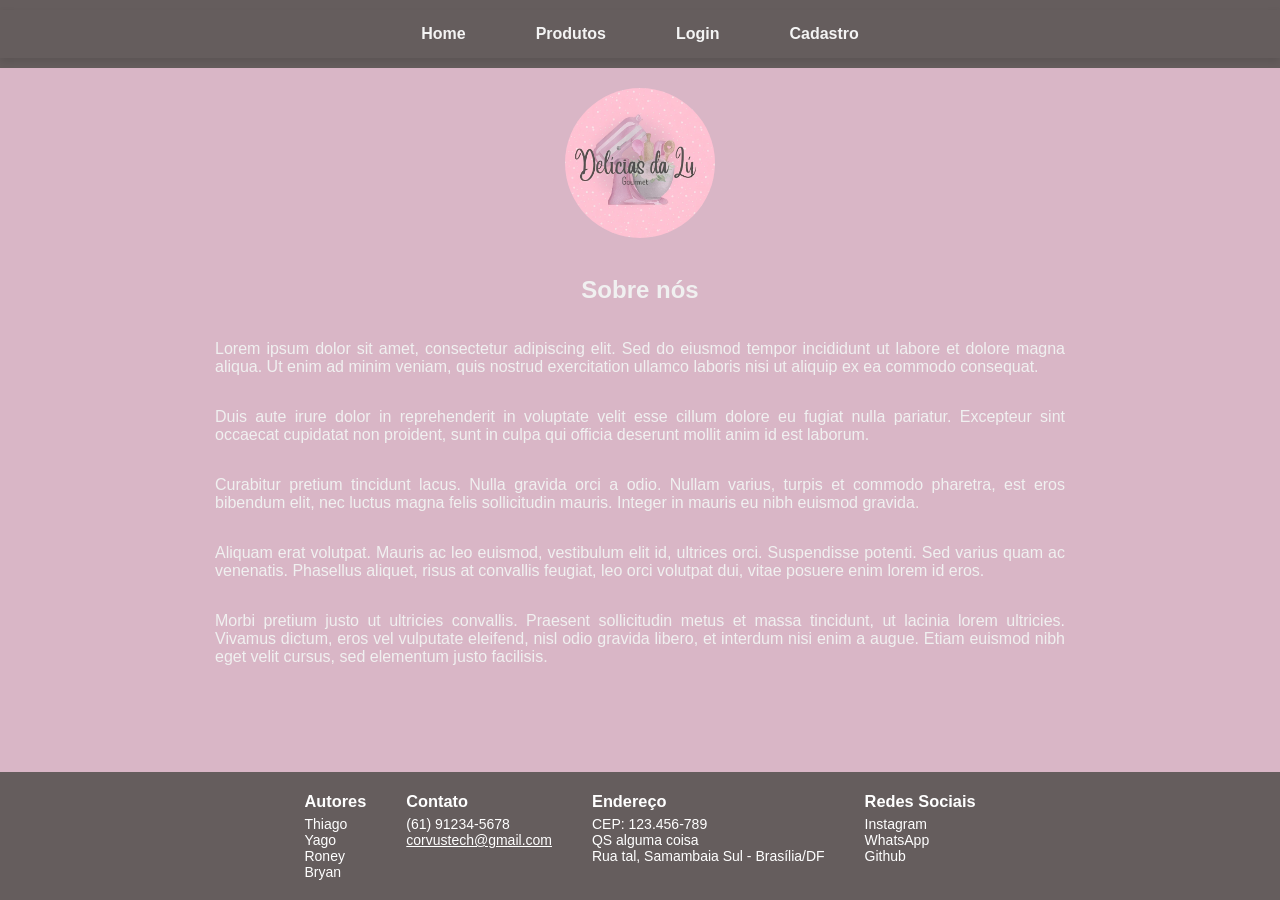
<file: Projeto-Delidalu/delidalu_php/Prototipo_index/index.html>
<?php
session_start();
?>

<!DOCTYPE html>
<html lang="pt-BR">

<head>
    <meta charset="UTF-8">
    <meta name="viewport" content="width=device-width, initial-scale=1.0">
    <title>Delidalu</title>
    <link rel="stylesheet" href="view/css/index.css">
    <link rel="icon" type="image/x-icon" href="design">
</head>

<body>
    <header>
        <nav>
            <ul>
                <li><a href="index.php">Home</a></li>
                <li><a href="controler/produtos.php">Produtos</a></li>
                <li><a href="model/login.php">Login</a></li>
                <li><a href="model/cadastro.php">Cadastro</a></li>
            </ul>
        </nav>
    </header>

    <main>

        <section class="aboutus">
            <br>
            <img style="width: 150px; border-radius: 250px;" src="view/design_&_layout/logotipo/delilogo.jpg"
                alt="Logo Corvus.tech">
            <br>
            <h1>Sobre nós</h1>
            <p>
                Lorem ipsum dolor sit amet, consectetur adipiscing elit. Sed do eiusmod tempor incididunt ut labore et
                dolore magna aliqua. Ut enim ad minim veniam, quis nostrud exercitation ullamco laboris nisi ut aliquip
                ex ea commodo consequat.
            </p>
            <p>
                Duis aute irure dolor in reprehenderit in voluptate velit esse cillum dolore eu fugiat nulla pariatur.
                Excepteur sint occaecat cupidatat non proident, sunt in culpa qui officia deserunt mollit anim id est
                laborum.
            </p>
            <p>
                Curabitur pretium tincidunt lacus. Nulla gravida orci a odio. Nullam varius, turpis et commodo pharetra,
                est eros bibendum elit, nec luctus magna felis sollicitudin mauris. Integer in mauris eu nibh euismod
                gravida.
            </p>
            <p>
                Aliquam erat volutpat. Mauris ac leo euismod, vestibulum elit id, ultrices orci. Suspendisse potenti.
                Sed varius quam ac venenatis. Phasellus aliquet, risus at convallis feugiat, leo orci volutpat dui,
                vitae posuere enim lorem id eros.
            </p>
            <p>
                Morbi pretium justo ut ultricies convallis. Praesent sollicitudin metus et massa tincidunt, ut lacinia
                lorem ultricies. Vivamus dictum, eros vel vulputate eleifend, nisl odio gravida libero, et interdum nisi
                enim a augue. Etiam euismod nibh eget velit cursus, sed elementum justo facilisis.
            </p>
        </section>
    </main>

    <footer>
        <div class="footer-content">
            <ul>
                <h3>Autores</h3>
                <li>Thiago</li>
                <li>Yago</li>
                <li>Roney</li>
                <li>Bryan</li>
            </ul>
            <ul>
                <h3>Contato</h3>
                <li>(61) 91234-5678</li>
                <li><a style="color: white;" href="mailto:#">corvustech@gmail.com</a></li>
            </ul>
            <ul>
                <h3>Endereço</h3>
                <li>CEP: 123.456-789</li>
                <li>QS alguma coisa</li>
                <li>Rua tal, Samambaia Sul - Brasília/DF</li>
            </ul>
            <ul>
                <h3>Redes Sociais</h3>
                <li>Instagram</li>
                <li>WhatsApp</li>
                <li>Github</li>
            </ul>
        </div>
    </footer>

</body>

</html>
</file>
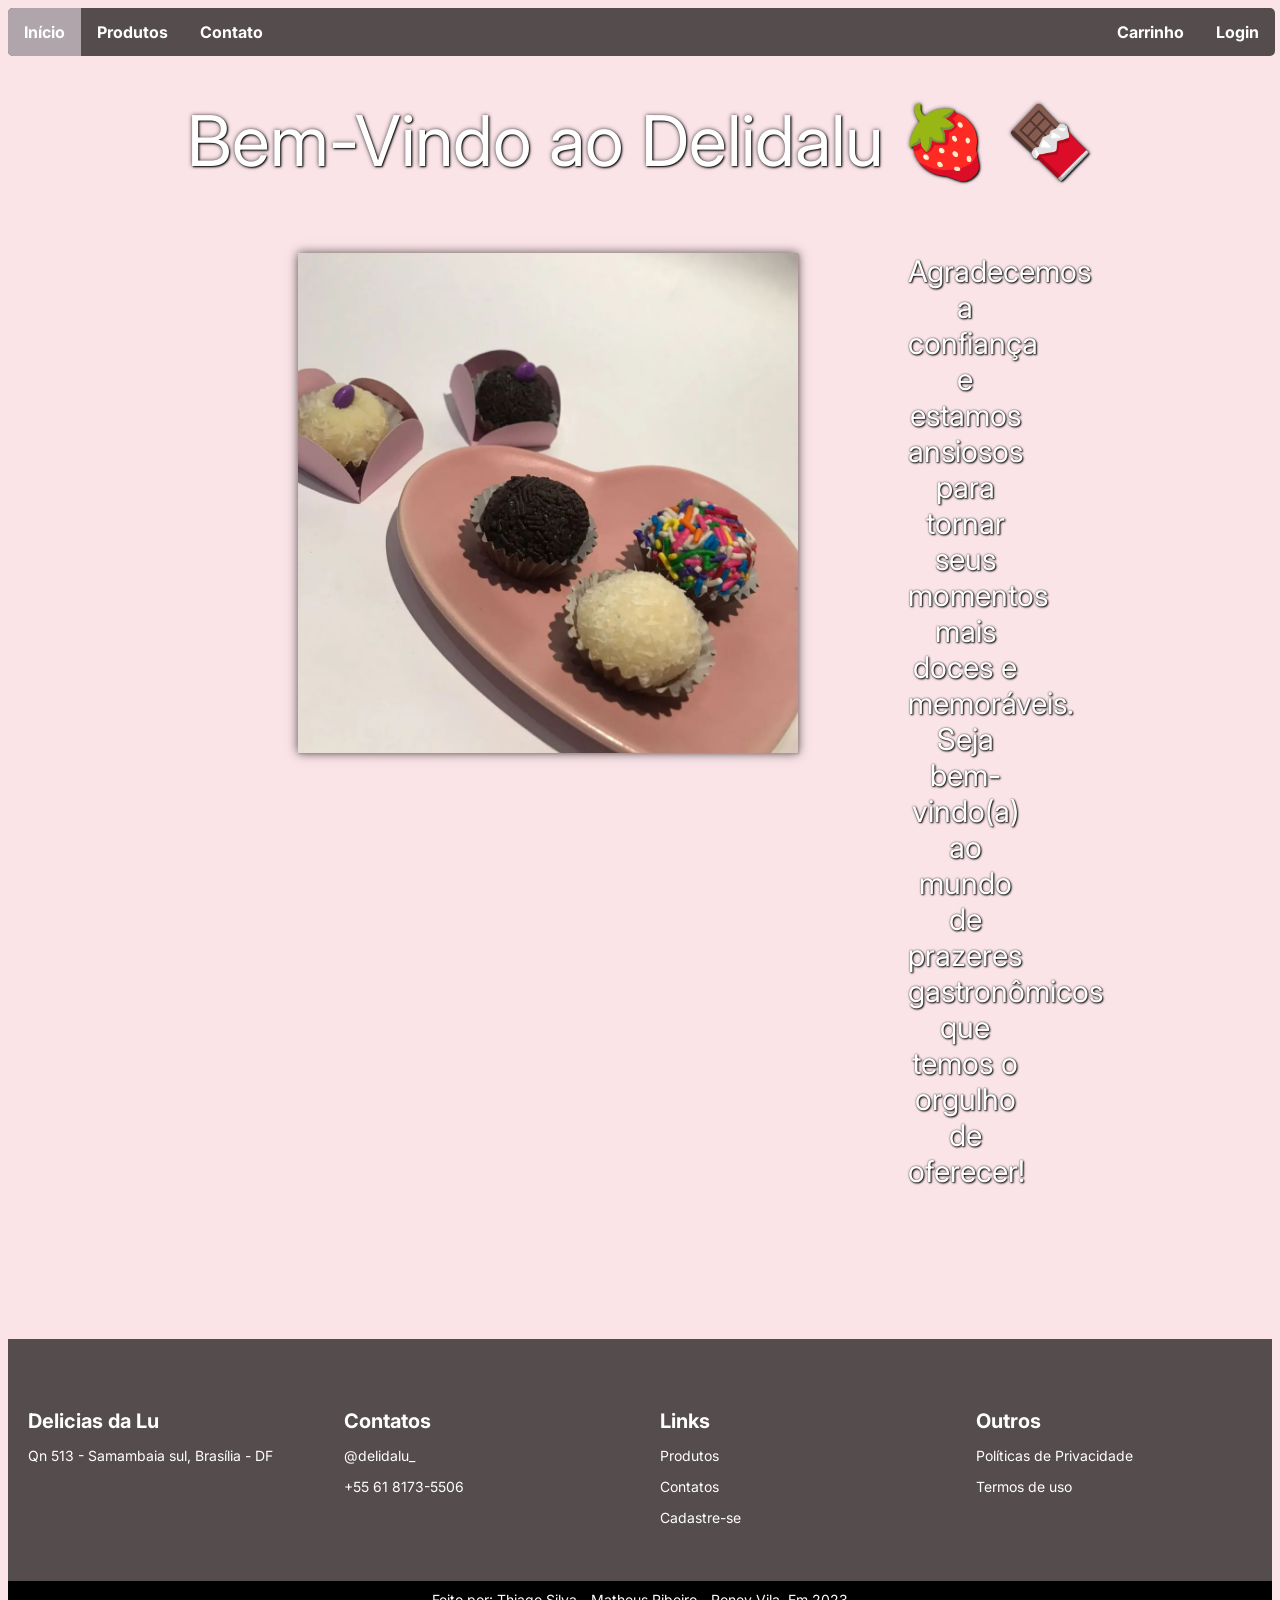
<file: Projeto-Delidalu/versoes/delidalu_web_design/index.html>
<!DOCTYPE html>
<html lang="pt-br">
	<head>
		<meta charset="UTF-8">
		<meta http-equiv="X-UA-Compatible" content="IE=edge">
		<meta name="viewport" content="width=device-width, initial-scale=1.0">
		<title> Delícias da Lu </title>
		<link rel="stylesheet" href="style.css">
		<script src="script.js" defer> </script>
		<link rel="icon" href="delidalucon.png" type="image/png">
 	</head>
	
	<body>
		<div>
			<ul>
				<li> <a class="active" href="index.html"> Início </a> </li> 
				<li class="dropdown"> 
					<a href="produtos.html" class="dropbtn"> Produtos </a>
					<div class="dropdown-products">
						<a href="produtos/brigadeiro.html"> Brigadeiro </a>
						<a href="produtos/beijinho.html"> Beijinho </a>
						<a href="produtos/casadinho.html"> Casadinho </a>
						<a href="produtos/ninho.html"> Ninho </a>
					</div>
				</li> 
				<li> <a href="contato.html"> Contato </a> </li>
				<li style="float:right"> <a target="_blank" href="login.html"> Login </a> </li>
				<li  style="float:right"> <a href="produtos/carrinho.html">Carrinho </a> </li>
			</ul>
		</div>
		<br>
		<div class="p">
			<p> Bem-Vindo ao Delidalu &#127827; &#127851;</p> <!-- colocar outra frase-->
		</div>
		
		<div class="carrossel" style="float: left">
			<div class="container" id="img">
				<img src="brigadeiros1.jpg" alt="" style="height: 500px; width: 500px;">
				<img src="brigadeiros2.jpg" alt="" style="height: 500px; width: 500px;">
				<img src="brigadeiros3.jpg" alt="" style="height: 500px; width: 500px;">
			</div>

		</div>
		<div class="container2">	
			<p> Agradecemos a confiança e estamos ansiosos para tornar seus momentos mais doces e memoráveis. <br>
				 Seja bem-vindo(a) ao mundo de prazeres gastronômicos que temos o orgulho de oferecer!</p>
		</div>
		
		
		<div class="zapinsta">
			<a href="https://api.whatsapp.com/message/Z36Q67PLHGPOB1?autoload=1&app_absent=0" target="_blank">
				<img src="whatsapp.png" alt="" style="height: 50px; width: 50px;">
			</a>
			<a href="https://www.instagram.com/delidalu_/" target="_blank">
				<img src="instagram.png" alt="" style="height: 50px; width: 50px;">
			</a>
		</div>
		<br>
		<br>
		<br>

		<!--rodapé-->

		<footer class="rodape" id="contato">
			<div class="rodape-div">
		
				<div class="rodape-div-1">
					<div class="rodape-div-1-coluna">
						<!-- elemento -->
						<span><b>Delicias da Lu</b></span>
						<p>Qn 513 - Samambaia sul, Brasília - DF</p>
					</div>
				</div>
		
				<div class="rodape-div-2">
					<div class="rodape-div-2-coluna">
						<!-- elemento -->
						<span><b>Contatos</b></span>
						<p><a href="https://www.instagram.com/delidalu_/?igshid=MzRlODBiNWFlZA%3D%3D">@delidalu_</a></p>
						<p><a href="https://api.whatsapp.com/message/Z36Q67PLHGPOB1?autoload=1&app_absent=0">+55 61 8173-5506</a></p>
					</div>
				</div>
		
				<div class="rodape-div-3">
					<div class="rodape-div-3-coluna">
						<!-- elemento -->
						<span><b>Links</b></span>
						<p><a href="produtos.html">Produtos</a></p>
						<p><a href="contato.html">Contatos</a></p>
						<p><a href="login.html">Cadastre-se</a></p>
					</div>
				</div>
		
				<div class="rodape-div-4">
					<div class="rodape-div-4-coluna">
						<!-- elemento -->
						<span><b>Outros</b></span>
						<p>Políticas de Privacidade</p>
						<p>Termos de uso</p>
					</div>
				</div>
			</div>
			<p class="rodape-autores">Feito por: Thiago Silva - Matheus Ribeiro - Roney Vila. Em 2023</p>
		</footer>
	</body>
</html>
</file>
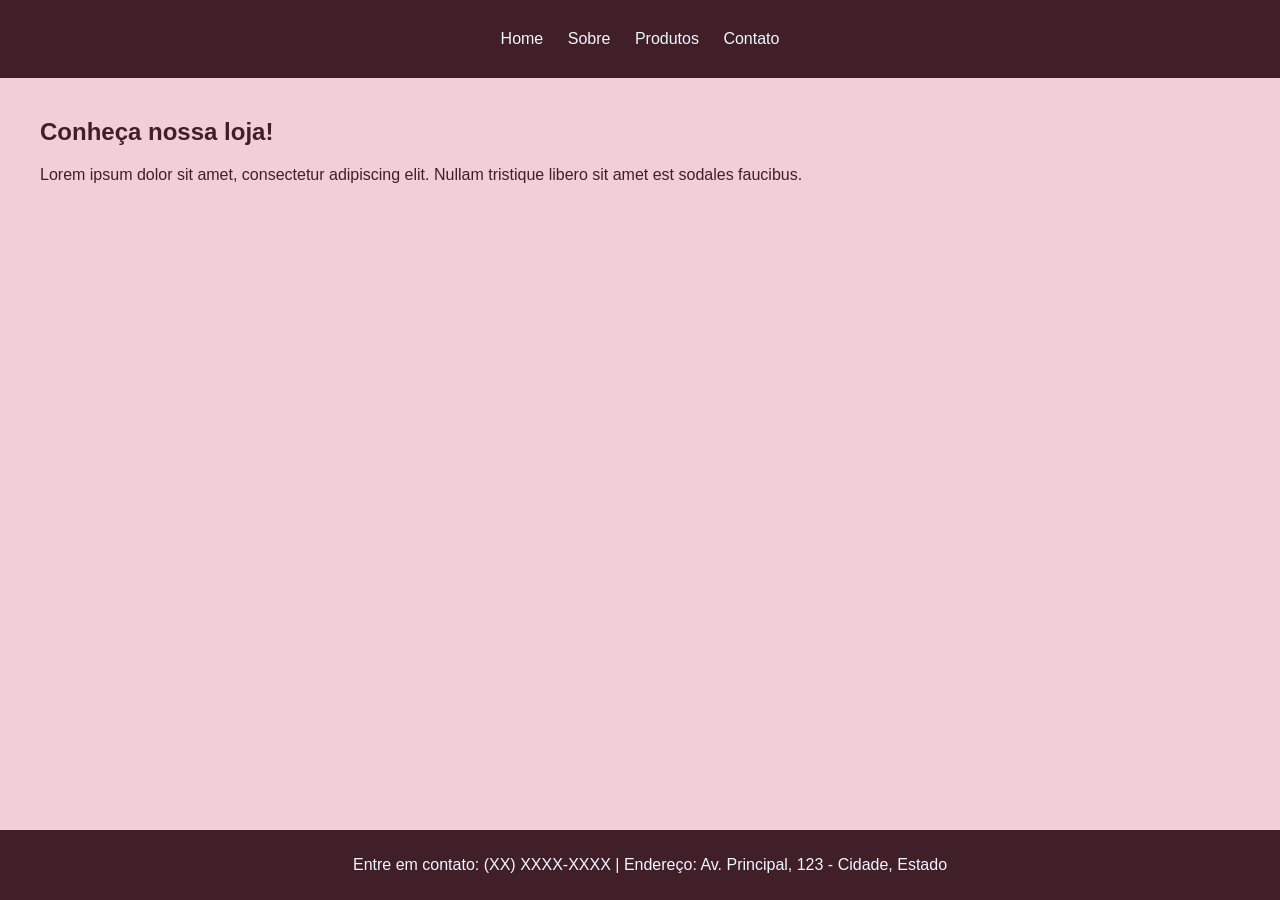
<file: Projeto-Delidalu/versoes/Delidalu_layout_modelo/project.html>
<!DOCTYPE html>
<html lang="pt-br">
<head>
    <meta charset="UTF-8">
    <meta name="viewport" content="width=device-width, initial-scale=1.0">
    <title>Delidalu II</title>
    <link rel="icon" href="delidalucon.png" type="image/png">
    <style>
        header {
            background-color: #401F28;
            padding: 20px;
            text-align: center;
        }

        footer {
            background-color: #401F28;
            padding: 10px;
            text-align: center;
            position: fixed;
            bottom: 0;
            width: 100%;
        }

        nav {
            text-align: center;
            padding: 10px;
        }

        nav a {
            text-decoration: none;
            padding: 10px;
            color: aliceblue;
        }

        nav a:hover {
            background-color: #fce0ec;
            color: #333;
        }

        body {
            font-family: Arial, sans-serif;
            margin: 0;
            padding: 0;
            background-color: #F2CED8;
            color: aliceblue;
        }

        .container {
            max-width: 1200px;
            margin: 0 auto;
            padding: 20px;
            color: #401F28;
            background-color: #F2CED8;
        }
    
        
    </style>
</head>
<body>
    <header>
        <nav>
            <a href="#">Home</a>
            <a href="#">Sobre</a>
            <a href="#">Produtos</a>
            <a href="#">Contato</a>
        </nav>
    </header>

    <div class="container">
        <h2>Conheça nossa loja!</h2>
        <p>Lorem ipsum dolor sit amet, consectetur adipiscing elit. Nullam tristique libero sit amet est sodales faucibus.</p>
    </div>

    <footer>
        <p>Entre em contato: (XX) XXXX-XXXX | Endereço: Av. Principal, 123 - Cidade, Estado</p>
    </footer>
</body>
</html>
</file>
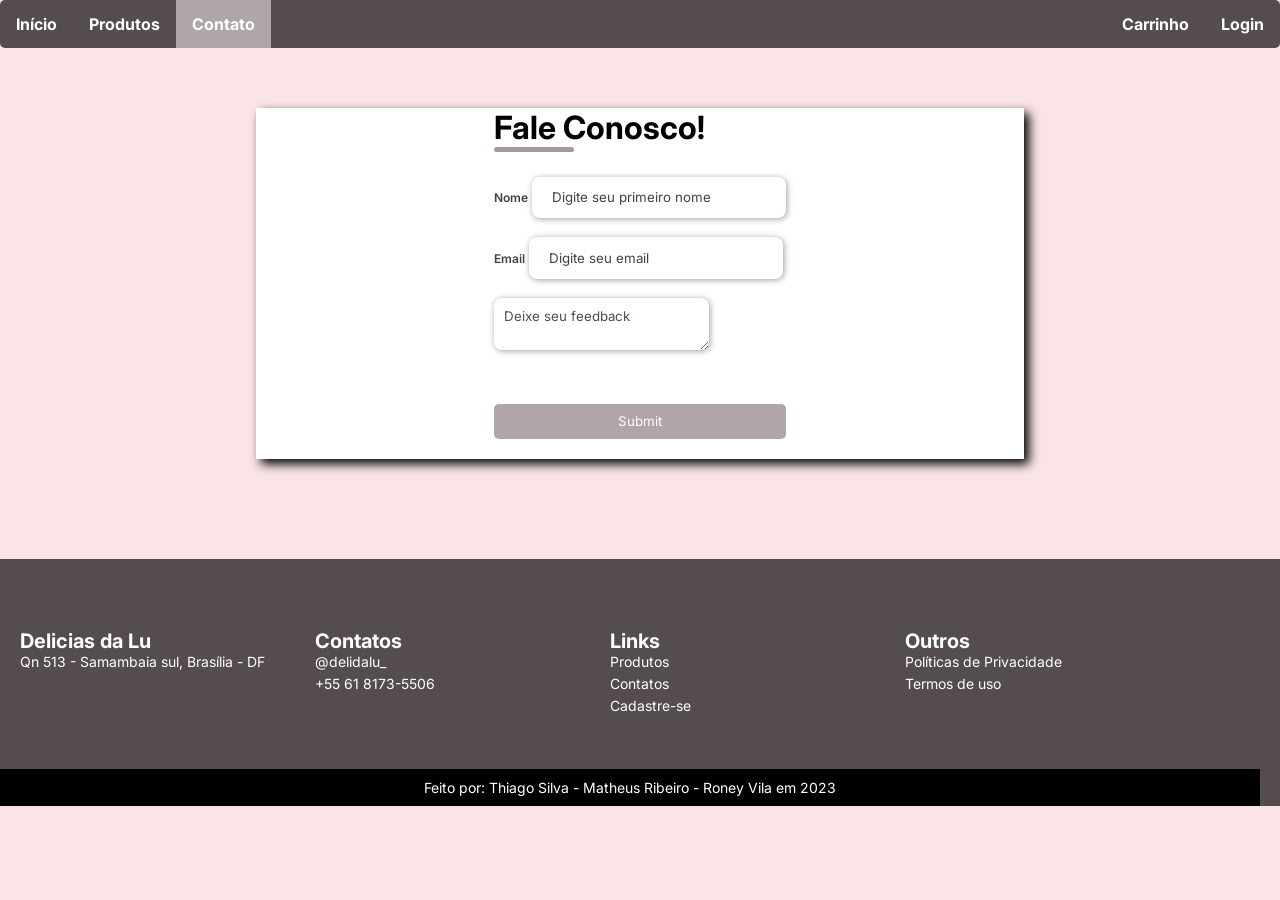
<file: Projeto-Delidalu/versoes/delidalu_web_design/contato.html>
<!DOCTYPE html>
<html lang="pt-br">
	<head>	
		<meta charset="UTF-8">
		<meta http-equiv="X-UA-Compatible" content="IE=edge">
		<meta name="viewport" content="width=device-width, initial-scale=1.0">
		<title> Delicias da Lu </title>
		<link rel="stylesheet" href="contato.css">
		<link rel="icon" href="delidalucon.png" type="image/png">
	</head>
	
	<body>
		<div>
			<ul>
				<li> <a href="index.html"> Início </a> </li> 
				<li class="dropdown"> 
					<a href="produtos.html" class="dropbtn"> Produtos </a>
					<div class="dropdown-products">
						<a href="produtos/brigadeiro.html"> Brigadeiro </a>
						<a href="produtos/beijinho.html"> Beijinho </a>
						<a href="produtos/casadinho.html"> Casadinho </a>
						<a href="produtos/ninho.html"> Ninho </a>
					</div>
				</li> 
				<li> <a class="active" href="contato.html"> Contato </a> </li>
				<li style="float:right"> <a target="_blank" href="login.html"> Login </a> </li>
				<li  style="float:right"> <a href="produtos/carrinho.html">Carrinho </a> </li>
			</ul>
		</div>

		<br/>
		<br/>	
		<br/>

		 <!--contato-->
	<div class="contato">	
		<div class="form">
			<form action="#">
				<div class="form-header">
					<h1 class="title">Fale Conosco!</h1>
			  </div>
			  <br>

				<div class="input-grupo">
					<div class="input-caixa">
						<label for="firstname">Nome</label>
						<input id="firstname" type="text" name="firstname" placeholder="Digite seu primeiro nome" required>
					</div>
					
					<div class="input-caixa">
						<label for="email">Email</label>
						<input id="email" type="email" name="email" placeholder="Digite seu email" required>
					</div>
						
					<div class="input-caixa">
						
						<textarea placeholder="feedback" name=“comentário” cols=“30” rows=“10”>Deixe seu feedback</textarea>
					</div>
					</div>
					<div class="continue-button">
						
						<input type="submit" id="enviar" name="enviar">
						<br>
						<Br>
				</div>
				
				</div>
				<br/>
			</form>
		</div>
	</div>
</div>
<div class="zapinsta">
	<a href="https://api.whatsapp.com/message/Z36Q67PLHGPOB1?autoload=1&app_absent=0" target="_blank">
		<img src="whatsapp.png" alt="" style="height: 50px; width: 50px;">
	</a>
	<a href="https://www.instagram.com/delidalu_/" target="_blank">
		<img src="instagram.png" alt="" style="height: 50px; width: 50px;">
	</a>
</div>

	<br/>
	<br/>
	<br/>
	<br/>
	<br/>
			<!--rodapé-->

		<footer class="rodape" id="contato">
			<div class="rodape-div">
		
				<div class="rodape-div-1">
					<div class="rodape-div-1-coluna">
						<!-- elemento -->
						<span><b>Delicias da Lu</b></span>
						<p>Qn 513 - Samambaia sul, Brasília - DF</p>
					</div>
				</div>
		
				<div class="rodape-div-2">
					<div class="rodape-div-2-coluna">
						<!-- elemento -->
						<span><b>Contatos</b></span>
						<p><a href="https://www.instagram.com/delidalu_/?igshid=MzRlODBiNWFlZA%3D%3D">@delidalu_</a></p>
						<p><a href="https://api.whatsapp.com/message/Z36Q67PLHGPOB1?autoload=1&app_absent=0">+55 61 8173-5506</a></p>
					</div>
				</div>
		
				<div class="rodape-div-3">
					<div class="rodape-div-3-coluna">
						<!-- elemento -->
						<span><b>Links</b></span>
						<p><a href="produtos.html">Produtos</a></p>
						<p><a href="contato.html">Contatos</a></p>
						<p><a href="login.html">Cadastre-se</a></p>
					</div>
				</div>
		
				<div class="rodape-div-4">
					<div class="rodape-div-4-coluna">
						<!-- elemento -->
						<span><b>Outros</b></span>
						<p>Políticas de Privacidade</p>
						<p>Termos de uso</p>
					</div>
				</div>
			</div>
			<p class="rodape-autores">Feito por: Thiago Silva - Matheus Ribeiro - Roney Vila em 2023</p>
		</footer>
	</body>
</html>
</file>
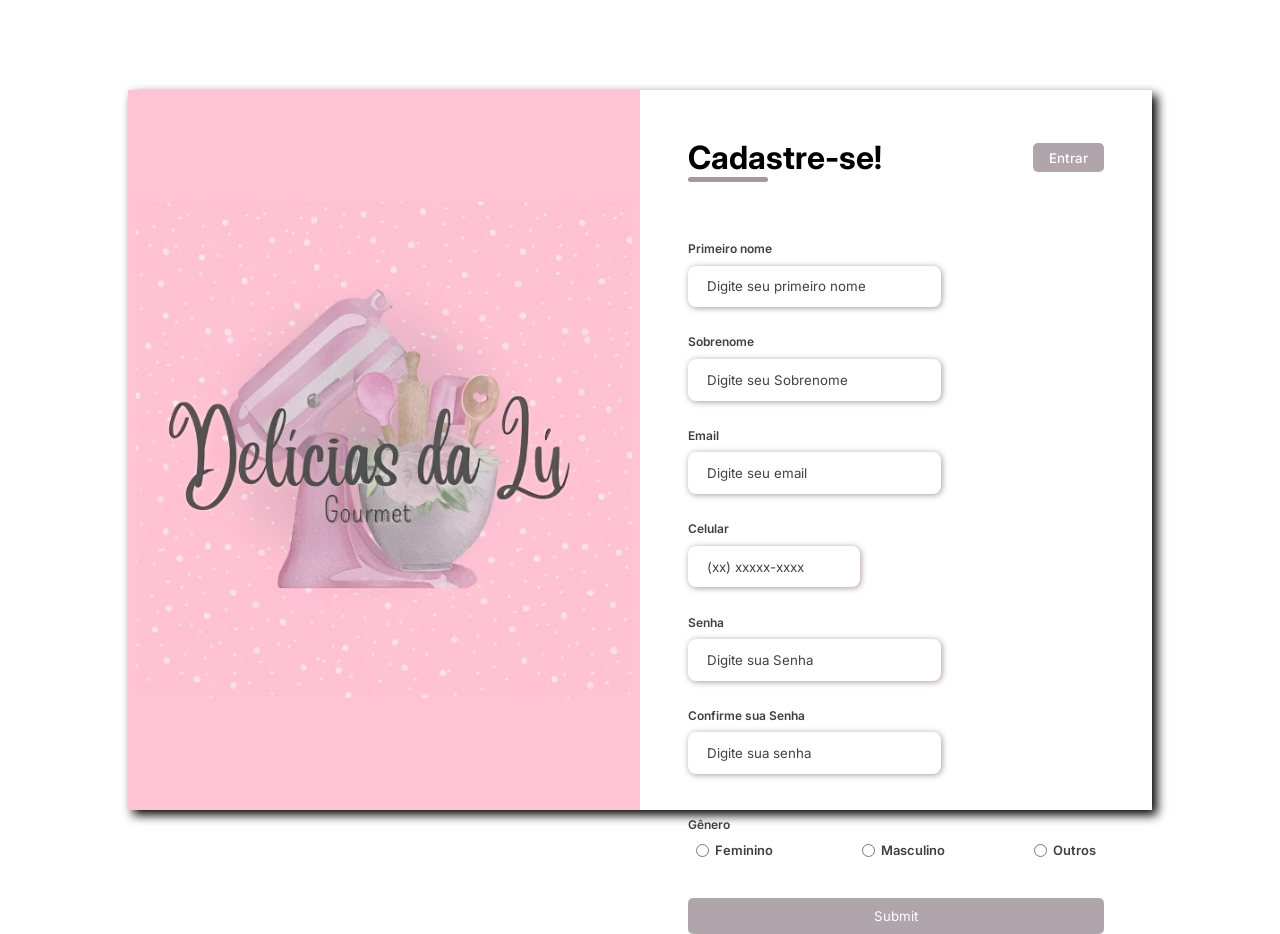
<file: Projeto-Delidalu/versoes/delidalu_web_design/login.html>
<!DOCTYPE html>
<html lang="pt-br">
	<head>	
		<meta charset="UTF-8">
		<meta http-equiv="X-UA-Compatible" content="IE=edge">
		<meta name="viewport" content="width=device-width, initial-scale=1.0">
		<title> Página de Login </title>
		<link rel="icon" href="delidalucon.png" type="image/png">
		<link rel="stylesheet" href="login-estilo.css">
	</head>
	
	<body>
		
		
			<br>
			
			<!--login html-->

			<div class="Lconteiner">
				<div class="Lform-image">
					<img src="delilogo.jpg">
				</div>

			
					<div class="form">
						<form action="#">
							<div class="form-header">
								<h1 class="title">Cadastre-se!</h1>
							
							    <div class="login-button">
							    	<button><a href="logon.html">Entrar</a></button> <!--pagina de logon não funcional-->
							    </div>
                          </div>

							<div class="input-grupo">
								<div class="input-caixa">
									<label for="firstname">Primeiro nome</label>
									<input id="firstname" type="text" name="firstname" placeholder="Digite seu primeiro nome" required>
								</div>

								<div class="input-caixa">
									<label for="lastname">Sobrenome</label>
									<input id="lastname" type="text" name="lastname" placeholder="Digite seu Sobrenome" required>
								</div>

								<div class="input-caixa">
									<label for="email">Email</label>
									<input id="email" type="email" name="email" placeholder="Digite seu email" required>
								</div>

								<div class="input-caixa">
									<label for="number">Celular</label>
									<input id="number" type="tel" name="number" placeholder="(xx) xxxxx-xxxx" maxlength="11" size="11" required>
								</div>

								<div class="input-caixa">
									<label for="password">Senha</label>
									<input id="password" type="password" name="password" placeholder="Digite sua Senha" maxlength="10">
								</div>

								<div class="input-caixa">
									<label for="confirmpassword">Confirme sua Senha</label>
									<input id="confirmpassword" type="password" name="confirmpassword" placeholder="Digite sua senha" maxlength="" required>
								</div>
							</div>

							<div class="gender-inputs">
								<div class="gender-title">
									<h6>Gênero</h6>
								</div>

								<div class="gender-group">
									<div class="gender-input">
										<input type="radio" id="female" name="gender">
										<label for="female">Feminino</label>
									</div>

									<div class="gender-input">
										<input type="radio" id="male" name="gender">
										<label for="male">Masculino</label>
									</div>

									<div class="gender-input">
										<input type="radio" id="others" name="gender">
										<label for="others">Outros</label>
									</div>
								</div>
							</div>

							<div class="continue-button">
								<input type="submit" id="enviar" name="enviar">
							</div>
						</form>
					</div>
			</div>
			<br>
	</body>
</html>
</file>
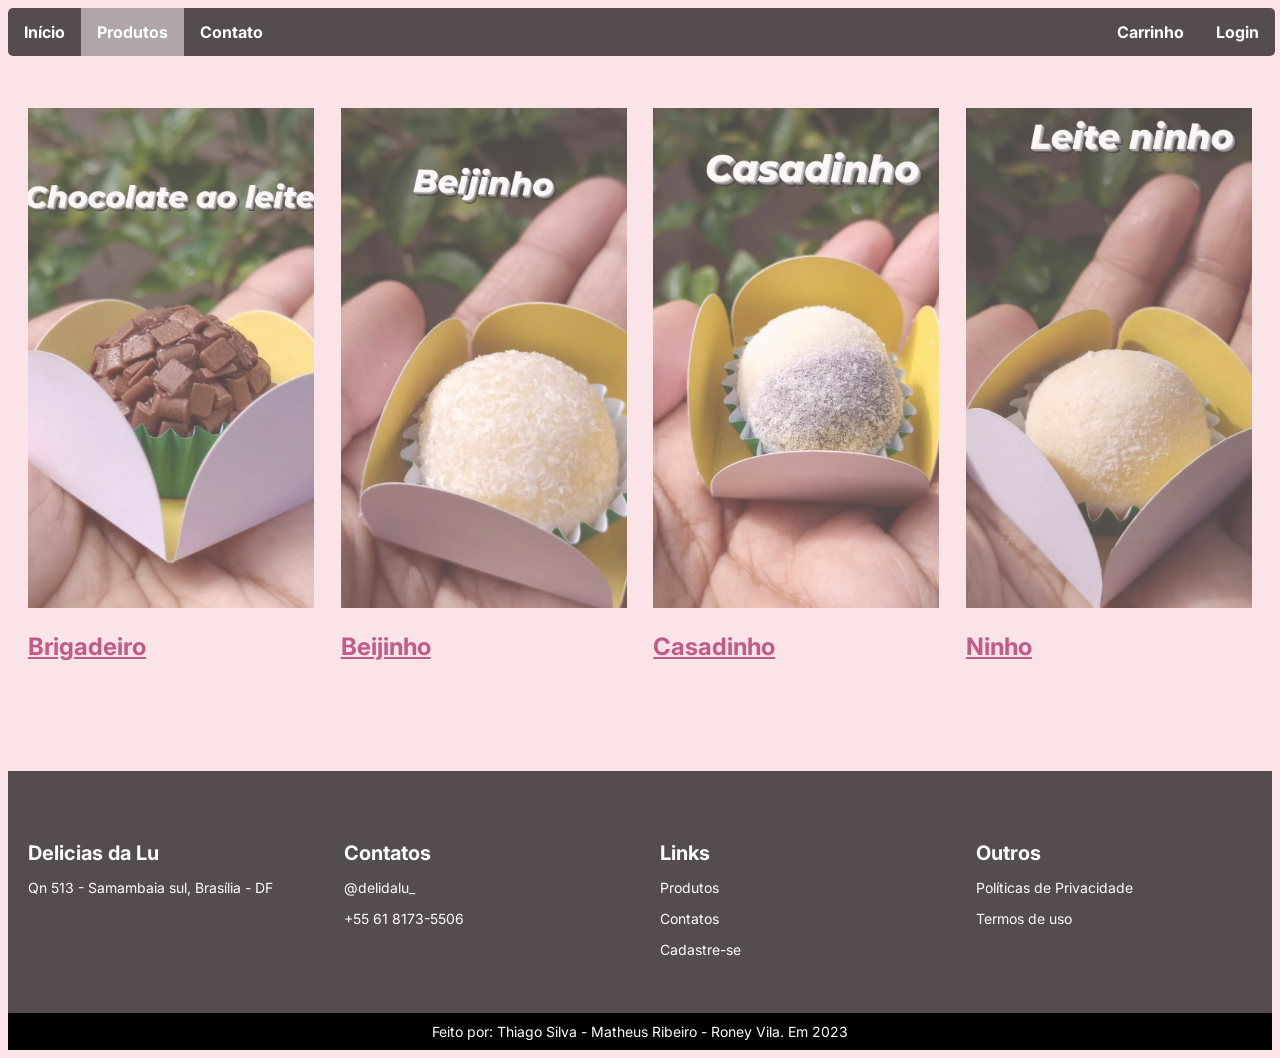
<file: Projeto-Delidalu/versoes/delidalu_web_design/produtos.html>
<!DOCTYPE html>
<html lang="pt-br">
	<head>	
		<meta charset="UTF-8">
		<meta http-equiv="X-UA-Compatible" content="IE=edge">
		<meta name="viewport" content="width=device-width, initial-scale=1.0">
		<title> Delícias da Lu </title>
		<link rel="stylesheet" href="style.css">
	</head>
	
	<body>
		<ul>
			<li> <a href="index.html"> Início </a> </li> 
			<li class="dropdown"> 
					<a href="produtos.html" class="active" class="dropbtn"> Produtos </a>
					<div class="dropdown-products">
						<a href="produtos/brigadeiro.html"> Brigadeiro </a>
						<a href="produtos/beijinho.html"> Beijinho </a>
						<a href="produtos/casadinho.html"> Casadinho </a>
						<a href="produtos/ninho.html"> Ninho </a>
					</div>
				</li> 
			<li> <a href="contato.html"> Contato </a> </li>
			<li style="float:right"> <a href="login.html"> Login </a> </li>
			<li  style="float:right"> <a href="produtos/carrinho.html">Carrinho </a> </li>
		</ul>
		<br>
		<br>
		<br>
		<br>
		<br>
<!--produtos-->
		<section class="main_prod">
		<article>
			<a href="produtos/brigadeiro.html">
				<img src="chocolate.jpg" alt="Imagem post" title="Brigadeiro">
			</a>
			<h2><a href="produtos/brigadeiro.html" class="title">Brigadeiro</a></h2>
		</article>

		<article>
			<a href="produtos/beijinho.html">
				<img src="beijinho.jpg" alt="Imagem post" title="Beijinho">
			</a>
			<h2><a href="produtos/beijinho.html" class="title">Beijinho</a></h2>
		</article>

		<article>
			<a href="produtos/casadinho.html">
				<img src="casadinho.jpg" alt="Imagem post" title="Casadinho">
			</a>
			<h2><a href="produtos/casadinho.html" class="title">Casadinho</a></h2>
		</article>

		<article>
			<a href="produtos/ninho.html">
				<img src="leiteninho.jpg" width=" alt="Imagem post" title="Ninho">
			</a>
			<h2><a href="produtos/ninho.html" class="title">Ninho</a></h2>
		</article>
	</section>
<!--produtos-->	
<!--zap e insta-->
		<div class="zapinsta">
			<a href="https://api.whatsapp.com/message/Z36Q67PLHGPOB1?autoload=1&app_absent=0" target="_blank">
				<img src="whatsapp.png" alt="" style="height: 50px; width: 50px;">
			</a>
			<a href="https://www.instagram.com/delidalu_/" target="_blank">
				<img src="instagram.png" alt="" style="height: 50px; width: 50px;">
			</a>
		</div>

<!--rodapé-->

<footer class="rodape" id="contato">
	<div class="rodape-div">

		<div class="rodape-div-1">
			<div class="rodape-div-1-coluna">
				<!-- elemento -->
				<span><b>Delicias da Lu</b></span>
				<p>Qn 513 - Samambaia sul, Brasília - DF</p>
			</div>
		</div>

		<div class="rodape-div-2">
			<div class="rodape-div-2-coluna">
				<!-- elemento -->
				<span><b>Contatos</b></span>
				<p><a href="https://www.instagram.com/delidalu_/?igshid=MzRlODBiNWFlZA%3D%3D">@delidalu_</a></p>
				<p><a href="https://api.whatsapp.com/message/Z36Q67PLHGPOB1?autoload=1&app_absent=0">+55 61 8173-5506</a></p>
			</div>
		</div>

		<div class="rodape-div-3">
			<div class="rodape-div-3-coluna">
				<!-- elemento -->
				<span><b>Links</b></span>
				<p><a href="produtos.html">Produtos</a></p>
				<p><a href="contato.html">Contatos</a></p>
				<p><a href="login.html">Cadastre-se</a></p>
			</div>
		</div>

		<div class="rodape-div-4">
			<div class="rodape-div-4-coluna">
				<!-- elemento -->
				<span><b>Outros</b></span>
				<p>Políticas de Privacidade</p>
				<p>Termos de uso</p>
			</div>
		</div>
	</div>
	<p class="rodape-autores">Feito por: Thiago Silva - Matheus Ribeiro - Roney Vila. Em 2023</p>
</footer>

	</body>
</html>
</file>
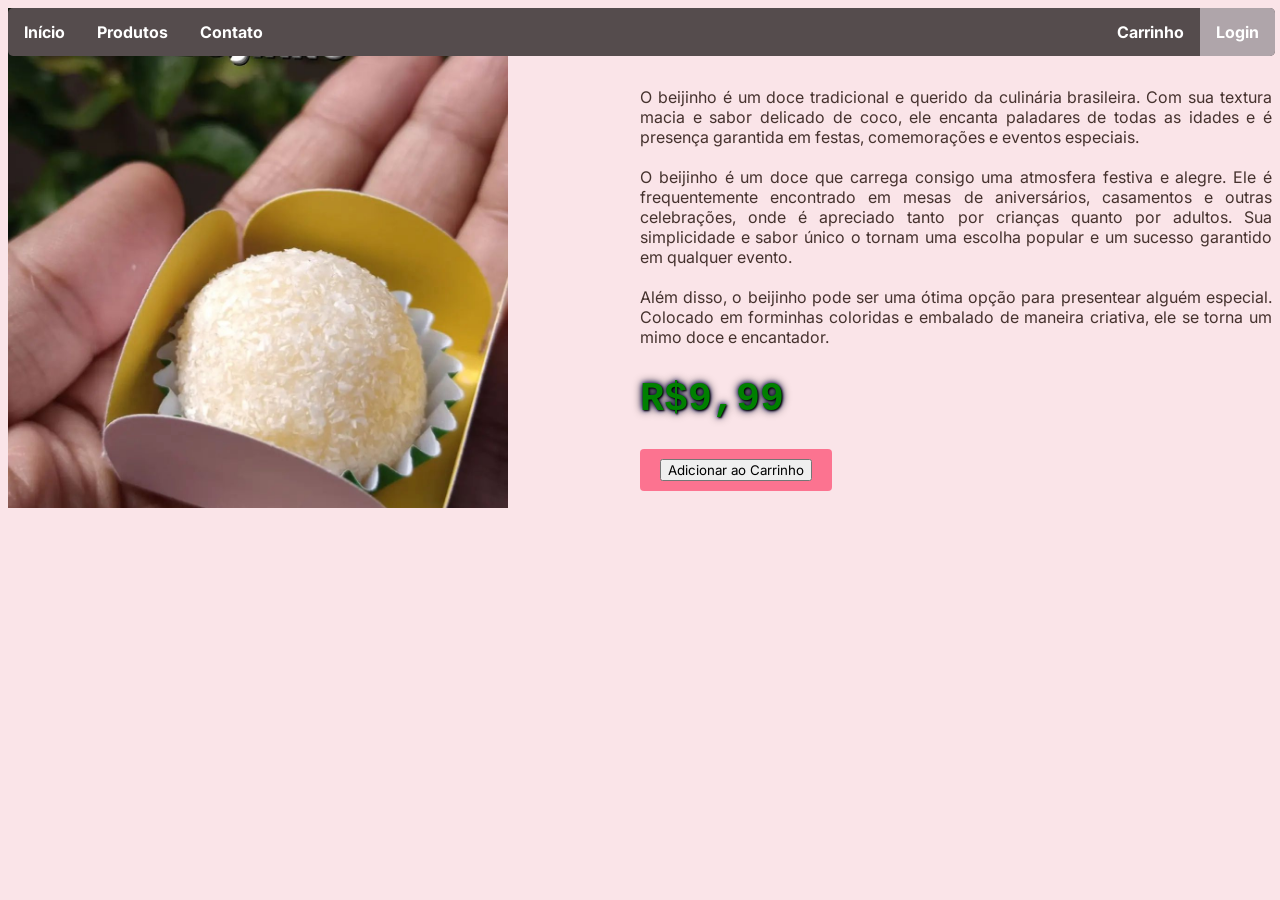
<file: Projeto-Delidalu/versoes/delidalu_web_design/produtos/beijinho.html>
<!DOCTYPE html>
<html lang="pt-br">
<head>
    <meta charset="UTF-8">
    <meta name="viewport" content="width=device-width, initial-scale=1.0">
    <link rel="stylesheet" href="estilo.css">
    <link rel="stylesheet" href="../style.css">
    <title>Beijinho</title>
</head>
<body>
    <ul>
        <li> <a href="../index.html"> Início </a> </li> 
        <li class="dropdown"> 
                <a href="../produtos.html" class="dropbtn"> Produtos </a>
                <div class="dropdown-products">
                    <a href="brigadeiro.html"> Brigadeiro </a>
                    <a href="beijinho.html"> Beijinho </a>
                    <a href="casadinho.html"> Casadinho </a>
                    <a href="ninho.html"> Ninho </a>
                </div>
            </li>
        <li> <a href="../contato.html"> Contato </a> </li>
        <li style="float:right"> <a class="active" href="../login.html"> Login </a> </li>
        <li  style="float:right"> <a href="carrinho.html">Carrinho </a> </li>
    </ul>
<div class="align">  
    <div class="div1">
    <img src="../beijinho.jpg" class="choc" alt="#">
    </div>
    
    <div class="div2">    
    <h2 class="parag">Beijinho</h2>
    <p class="parag">
        O beijinho é um doce tradicional e querido da culinária brasileira. Com sua textura macia e sabor delicado de coco, ele encanta paladares de todas as idades e é presença garantida em festas, comemorações e eventos especiais. <br><br>
        O beijinho é um doce que carrega consigo uma atmosfera festiva e alegre. Ele é frequentemente encontrado em mesas de aniversários, casamentos e outras celebrações, onde é apreciado tanto por crianças quanto por adultos. Sua simplicidade e sabor único o tornam uma escolha popular e um sucesso garantido em qualquer evento.<br><br>
        Além disso, o beijinho pode ser uma ótima opção para presentear alguém especial. Colocado em forminhas coloridas e embalado de maneira criativa, ele se torna um mimo doce e encantador.
    </p>
    <h1 class="price">R$9,99</h1>
    </div>
    <a href="carrinho.html" class="btn">
        <button type="button">Adicionar ao Carrinho</button>
    </a> 
</div>
		<div class="zapinsta">
			<a href="https://api.whatsapp.com/message/Z36Q67PLHGPOB1?autoload=1&app_absent=0" target="_blank">
				<img src="whatsapp.png" alt="" style="height: 50px; width: 50px;">
			</a>
			<a href="https://www.instagram.com/delidalu_/" target="_blank">
				<img src="instagram.png" alt="" style="height: 50px; width: 50px;">
			</a>
		</div>
</body>
</html>
</file>
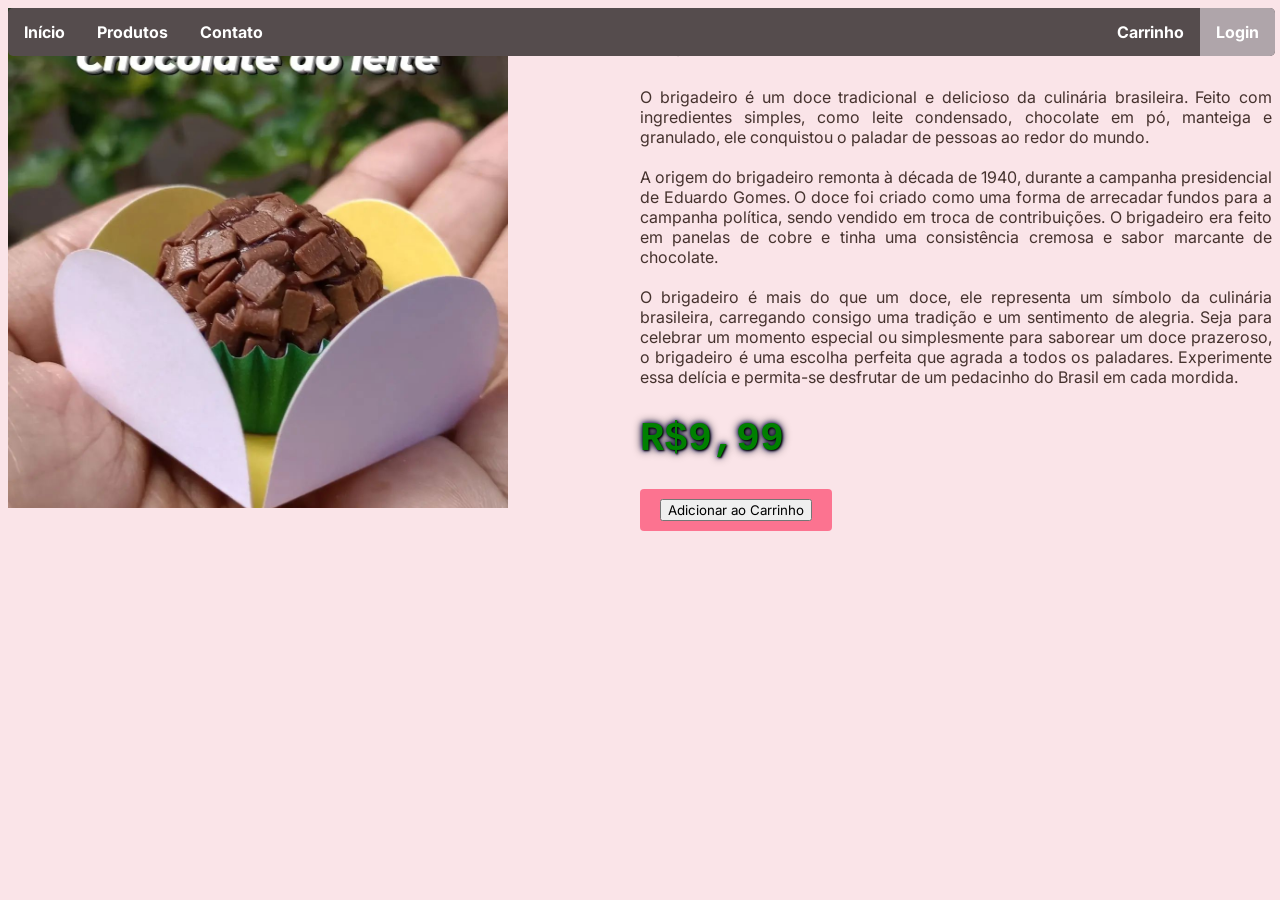
<file: Projeto-Delidalu/versoes/delidalu_web_design/produtos/brigadeiro.html>
<!DOCTYPE html>
<html lang="pt-br">
<head>
    <meta charset="UTF-8">
    <meta name="viewport" content="width=device-width, initial-scale=1.0">
    <link rel="stylesheet" href="estilo.css">
    <link rel="stylesheet" href="../style.css">
    <title>Brigadeiro</title>
</head>
<body>
    <ul>
        <li> <a href="../index.html"> Início </a> </li> 
        <li class="dropdown"> 
                <a href="../produtos.html" class="dropbtn"> Produtos </a>
                <div class="dropdown-products">
                    <a href="brigadeiro.html"> Brigadeiro </a>
                    <a href="beijinho.html"> Beijinho </a>
                    <a href="casadinho.html"> Casadinho </a>
                    <a href="ninho.html"> Ninho </a>
                </div>
            </li>
        <li> <a href="../contato.html"> Contato </a> </li>
        <li style="float:right"> <a class="active" href="../login.html"> Login </a> </li>
        <li  style="float:right"> <a href="carrinho.html">Carrinho </a> </li>
    </ul>
<div class="align">
    
    <div class="div1">
    <img src="../chocolate.jpg" class="choc" alt="#">
    </div>
   
    <div class="div2">
    <h2 class="parag">Brigadeiro</h2>
    <p class="parag">
        O brigadeiro é um doce tradicional e delicioso da culinária brasileira. Feito com ingredientes simples, como leite condensado, chocolate em pó, manteiga e granulado, ele conquistou o paladar de pessoas ao redor do mundo. <br><br>

        A origem do brigadeiro remonta à década de 1940, durante a campanha presidencial de Eduardo Gomes. O doce foi criado como uma forma de arrecadar fundos para a campanha política, sendo vendido em troca de contribuições. O brigadeiro era feito em panelas de cobre e tinha uma consistência cremosa e sabor marcante de chocolate. <br><br>
       
        O brigadeiro é mais do que um doce, ele representa um símbolo da culinária brasileira, carregando consigo uma tradição e um sentimento de alegria. Seja para celebrar um momento especial ou simplesmente para saborear um doce prazeroso, o brigadeiro é uma escolha perfeita que agrada a todos os paladares. Experimente essa delícia e permita-se desfrutar de um pedacinho do Brasil em cada mordida.
    </p>
    <h1 class="price">R$9,99</h1>
    <a href="carrinho.html" class="btn">
        <button type="button">Adicionar ao Carrinho</button>
    </a>
    </div>
</div>
	<div class="zapinsta">
			<a href="https://api.whatsapp.com/message/Z36Q67PLHGPOB1?autoload=1&app_absent=0" target="_blank">
				<img src="whatsapp.png" alt="" style="height: 50px; width: 50px;">
			</a>
			<a href="https://www.instagram.com/delidalu_/" target="_blank">
				<img src="instagram.png" alt="" style="height: 50px; width: 50px;">
			</a>
		</div>
</body>
</html>
</file>
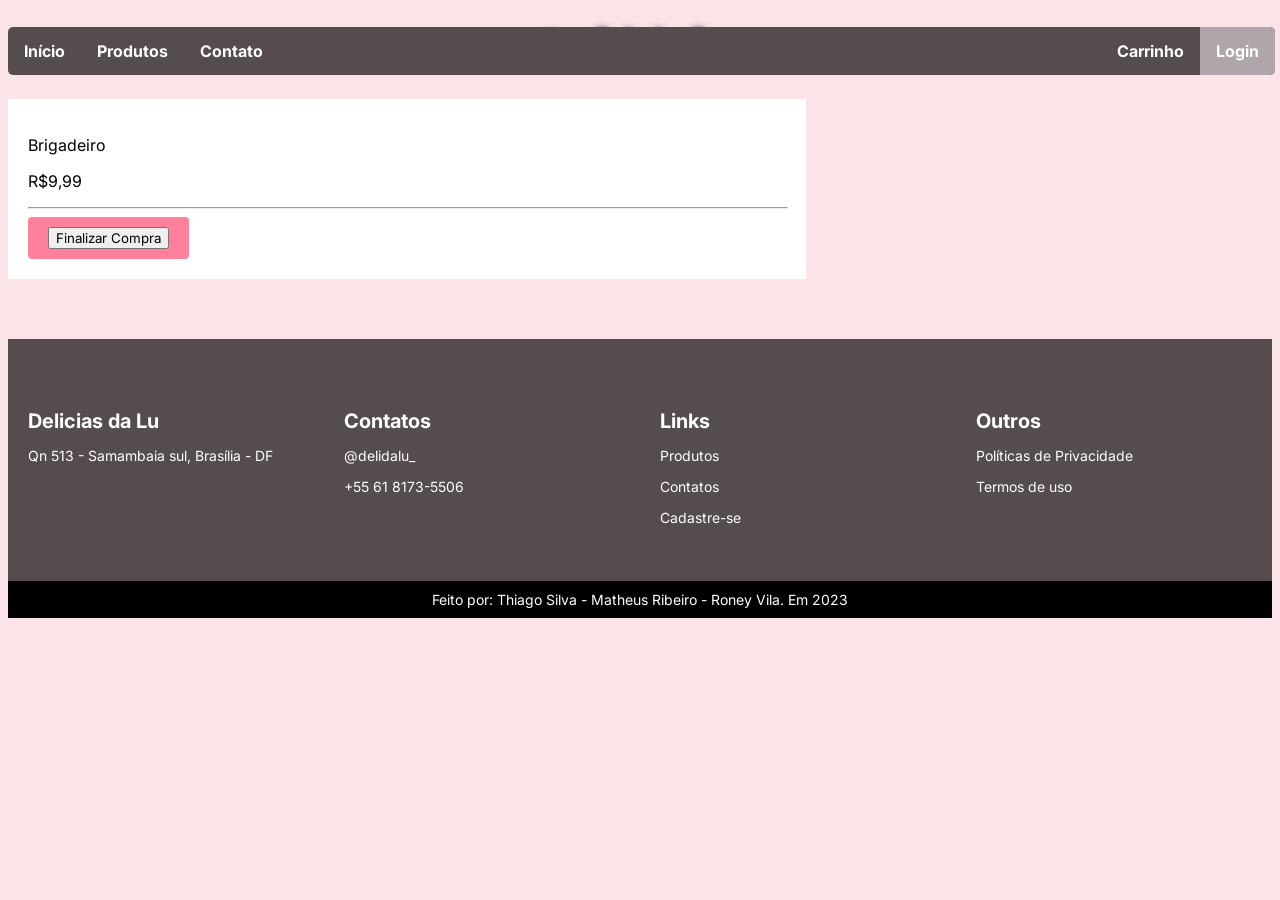
<file: Projeto-Delidalu/versoes/delidalu_web_design/produtos/carrinho.html>
<!DOCTYPE html>
<html lang="pt-br">
<head>
    <meta charset="UTF-8">
    <meta name="viewport" content="width=device-width, initial-scale=1.0">
    <link rel="stylesheet" href="estilo.css">
    <link rel="stylesheet" href="../style.css">
    <title>Carrinho</title>
</head>
<body>
   <!--obg-->
    <ul>
        <li> <a href="../index.html"> Início </a> </li> 
        <li class="dropdown"> 
                <a href="../produtos.html" class="dropbtn"> Produtos </a>
                <div class="dropdown-products">
                    <a href="brigadeiro.html"> Brigadeiro </a>
                    <a href="beijinho.html"> Beijinho </a>
                    <a href="casadinho.html"> Casadinho </a>
                    <a href="ninho.html"> Ninho </a>
                </div>
            </li>
        <li> <a href="../contato.html"> Contato </a> </li>
        <li style="float:right"> <a class="active" href="../login.html"> Login </a> </li>
        <li  style="float:right"> <a href="produtos/carrinho.html">Carrinho </a> </li>
    </ul>
   <!--obg-->
<h1 class="st">Delidalu</h1>
   <div class="ts">
    <p>Brigadeiro</p>  <p>R$9,99</p>
    <hr width="100% 20px">
    <a href="#" class="btn">
        <button type="button">Finalizar Compra</button>
    </a>

    </div>
	<!--zap e insta-->
	<div class="zapinsta">
			<a href="https://api.whatsapp.com/message/Z36Q67PLHGPOB1?autoload=1&app_absent=0" target="_blank">
				<img src="whatsapp.png" alt="" style="height: 50px; width: 50px;">
			</a>
			<a href="https://www.instagram.com/delidalu_/" target="_blank">
				<img src="instagram.png" alt="" style="height: 50px; width: 50px;">
			</a>
		</div>

        <!--rodapé-->

<footer class="rodape" id="contato">
	<div class="rodape-div">

		<div class="rodape-div-1">
			<div class="rodape-div-1-coluna">
				<!-- elemento -->
				<span><b>Delicias da Lu</b></span>
				<p>Qn 513 - Samambaia sul, Brasília - DF</p>
			</div>
		</div>

		<div class="rodape-div-2">
			<div class="rodape-div-2-coluna">
				<!-- elemento -->
				<span><b>Contatos</b></span>
				<p><a href="https://www.instagram.com/delidalu_/?igshid=MzRlODBiNWFlZA%3D%3D">@delidalu_</a></p>
				<p><a href="https://api.whatsapp.com/message/Z36Q67PLHGPOB1?autoload=1&app_absent=0">+55 61 8173-5506</a></p>
			</div>
		</div>

		<div class="rodape-div-3">
			<div class="rodape-div-3-coluna">
				<!-- elemento -->
				<span><b>Links</b></span>
				<p><a href="produtos.html">Produtos</a></p>
				<p><a href="contato.html">Contatos</a></p>
				<p><a href="login.html">Cadastre-se</a></p>
			</div>
		</div>

		<div class="rodape-div-4">
			<div class="rodape-div-4-coluna">
				<!-- elemento -->
				<span><b>Outros</b></span>
				<p>Políticas de Privacidade</p>
				<p>Termos de uso</p>
			</div>
		</div>
	</div>
	<p class="rodape-autores">Feito por: Thiago Silva - Matheus Ribeiro - Roney Vila. Em 2023</p>
</footer>
</body>
</html>
</file>
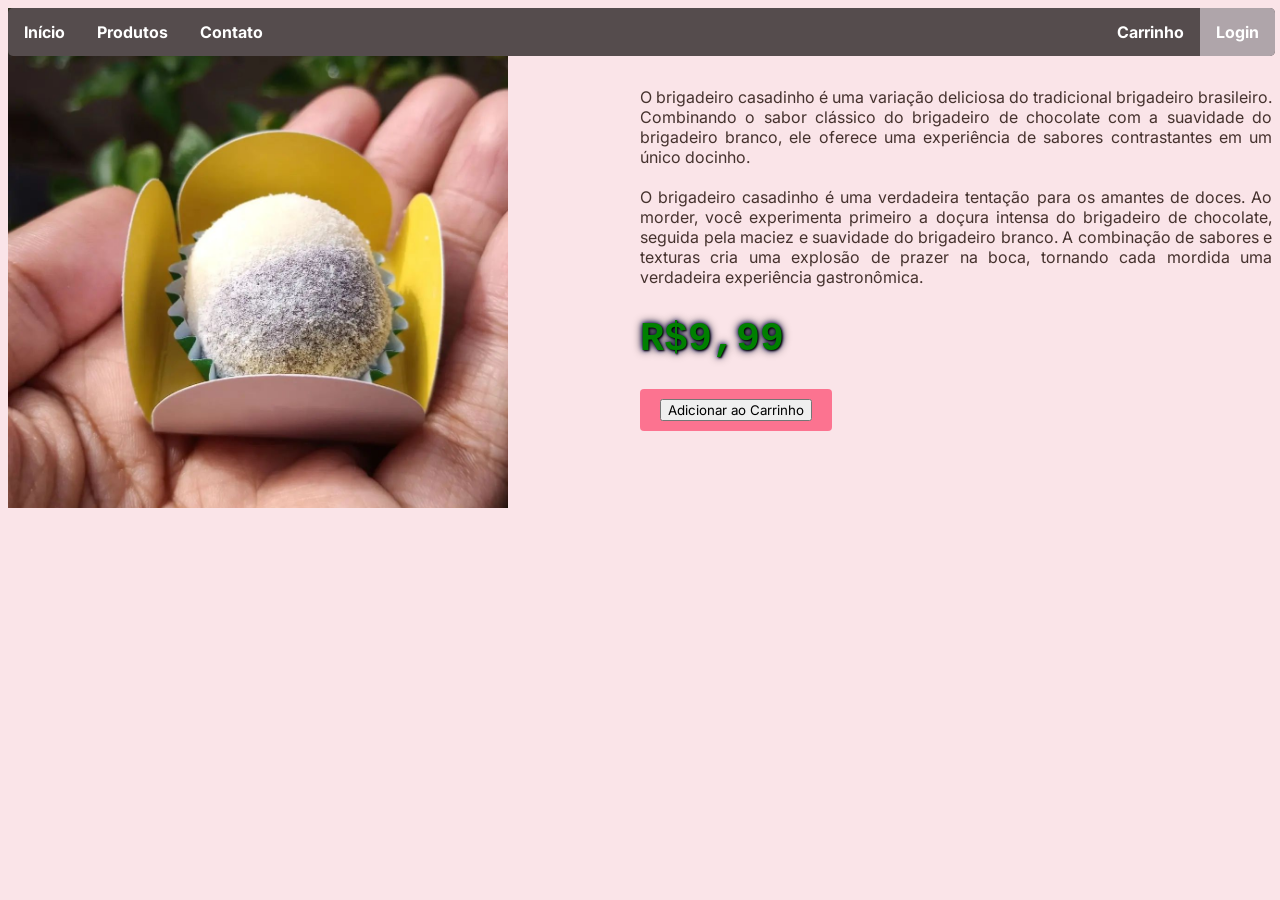
<file: Projeto-Delidalu/versoes/delidalu_web_design/produtos/casadinho.html>
<!DOCTYPE html>
<html lang="pt-br">
<head>
    <meta charset="UTF-8">
    <meta name="viewport" content="width=device-width, initial-scale=1.0">
    <link rel="stylesheet" href="estilo.css">
    <link rel="stylesheet" href="../style.css">
    <title>Casadinho</title>
</head>
<body>
    <ul>
        <li> <a href="../index.html"> Início </a> </li> 
        <li class="dropdown"> 
                <a href="../produtos.html" class="dropbtn"> Produtos </a>
                <div class="dropdown-products">
                    <a href="brigadeiro.html"> Brigadeiro </a>
                    <a href="beijinho.html"> Beijinho </a>
                    <a href="casadinho.html"> Casadinho </a>
                    <a href="ninho.html"> Ninho </a>
                </div>
            </li>
        <li> <a href="../contato.html"> Contato </a> </li>
        <li style="float:right"> <a class="active" href="../login.html"> Login </a> </li>
        <li  style="float:right"> <a href="carrinho.html">Carrinho </a> </li>
    </ul>
<div class="align">
    <div class="div1">
    <img src="../casadinho.jpg" class="choc" alt="#">
    </div>
    
    <div class="2">
        <h2 class="parag">Casadinho</h2>
    <p class="parag">
        O brigadeiro casadinho é uma variação deliciosa do tradicional brigadeiro brasileiro. Combinando o sabor clássico do brigadeiro de chocolate com a suavidade do brigadeiro branco, ele oferece uma experiência de sabores contrastantes em um único docinho. <br><br>
        O brigadeiro casadinho é uma verdadeira tentação para os amantes de doces. Ao morder, você experimenta primeiro a doçura intensa do brigadeiro de chocolate, seguida pela maciez e suavidade do brigadeiro branco. A combinação de sabores e texturas cria uma explosão de prazer na boca, tornando cada mordida uma verdadeira experiência gastronômica.

    </p>
    <h1 class="price">R$9,99</h1>
    <a href="carrinho.html" class="btn">
        <button type="button">Adicionar ao Carrinho</button>
    </a>
    </div>

</div> 
		<div class="zapinsta">
			<a href="https://api.whatsapp.com/message/Z36Q67PLHGPOB1?autoload=1&app_absent=0" target="_blank">
				<img src="whatsapp.png" alt="" style="height: 50px; width: 50px;">
			</a>
			<a href="https://www.instagram.com/delidalu_/" target="_blank">
				<img src="instagram.png" alt="" style="height: 50px; width: 50px;">
			</a>
		</div>  
</body>
</html>
</file>
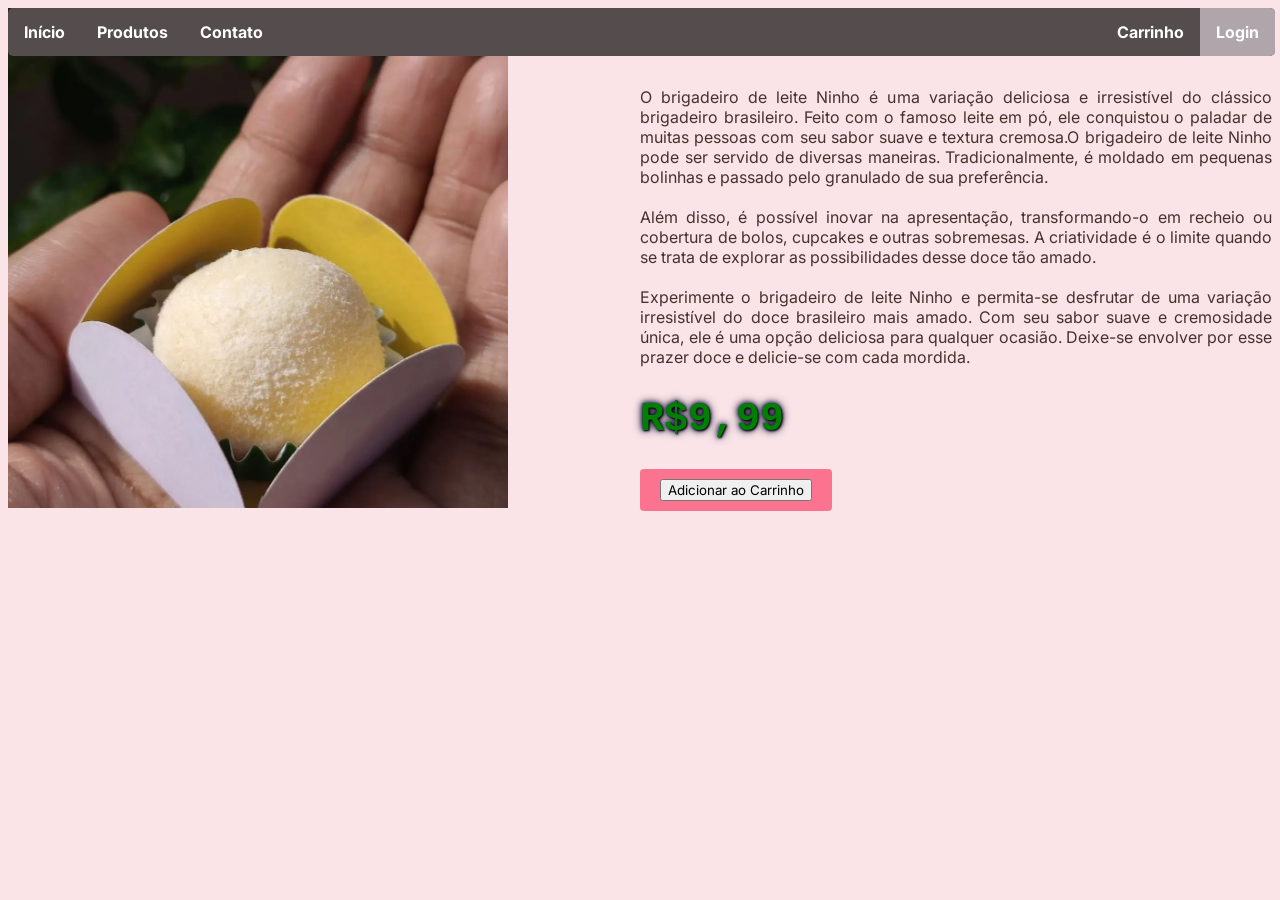
<file: Projeto-Delidalu/versoes/delidalu_web_design/produtos/ninho.html>
<!DOCTYPE html>
<html lang="pt-br">
<head>
    <meta charset="UTF-8">
    <meta name="viewport" content="width=device-width, initial-scale=1.0">
    <link rel="stylesheet" href="estilo.css">
    <link rel="stylesheet" href="../style.css">
    <title>Ninho</title>
</head>
<body>
    <ul>
        <li> <a href="../index.html"> Início </a> </li> 
        <li class="dropdown"> 
                <a href="../produtos.html" class="dropbtn"> Produtos </a>
                <div class="dropdown-products">
                    <a href="brigadeiro.html"> Brigadeiro </a>
                    <a href="beijinho.html"> Beijinho </a>
                    <a href="casadinho.html"> Casadinho </a>
                    <a href="ninho.html"> Ninho </a>
                </div>
            </li>
        <li> <a href="../contato.html"> Contato </a> </li>
        <li style="float:right"> <a class="active" href="../login.html"> Login </a> </li>
        <li  style="float:right"> <a href="carrinho.html">Carrinho </a> </li> 
       </ul>
<div class="align">
    <div class="div1">
    <img src="../leiteninho.jpg" class="choc" alt="#">
    </div>

    <div class="div2">
    <h2 class="parag">Leite Ninho</h2>
    <p class="parag">
    
    O brigadeiro de leite Ninho é uma variação deliciosa e irresistível do clássico brigadeiro brasileiro. Feito com o famoso leite em pó, ele conquistou o paladar de muitas pessoas com seu sabor suave e textura cremosa.O brigadeiro de leite Ninho pode ser servido de diversas maneiras. Tradicionalmente, é moldado em pequenas bolinhas e passado pelo granulado de sua preferência. <br><br> 
    Além disso, é possível inovar na apresentação, transformando-o em recheio ou cobertura de bolos, cupcakes e outras sobremesas. A criatividade é o limite quando se trata de explorar as possibilidades desse doce tão amado.<br><br>
    Experimente o brigadeiro de leite Ninho e permita-se desfrutar de uma variação irresistível do doce brasileiro mais amado. Com seu sabor suave e cremosidade única, ele é uma opção deliciosa para qualquer ocasião. Deixe-se envolver por esse prazer doce e delicie-se com cada mordida.
    </p>
    <h1 class="price">R$9,99</h1>
    <a href="carrinho.html" class="btn">
        <button type="button">Adicionar ao Carrinho</button>
    </a>
</div>


</div> 
		<div class="zapinsta">
			<a href="https://api.whatsapp.com/message/Z36Q67PLHGPOB1?autoload=1&app_absent=0" target="_blank">
				<img src="whatsapp.png" alt="" style="height: 50px; width: 50px;">
			</a>
			<a href="https://www.instagram.com/delidalu_/" target="_blank">
				<img src="instagram.png" alt="" style="height: 50px; width: 50px;">
			</a>
		</div>   
</body>
</html>
</file>
<file: Projeto-Delidalu/delidalu_php/Prototipo_index/view/css/index.css>
body {
    font-family: Arial, sans-serif;
    background-color: #D9B6C6;
    color: #f0f0f0;
    margin: 0;
    padding: 0;
    display: flex;
    flex-direction: column;
    min-height: 100vh;
}

header {
    background-color: #655D5D;
    color: #f4f4f4;
    padding: 10px 0;
    text-align: center;
}

nav {
    background-color: #655D5D;
    padding: 15px 0;
    text-align: center;
    box-shadow: 0 4px 8px rgba(0, 0, 0, 0.1);
}

nav ul {
    list-style: none;
    padding: 0;
    margin: 0;
    display: flex;
    justify-content: center;
}

nav ul li {
    margin: 0 20px;
}

nav ul li a {
    color: #f4f4f4;
    text-decoration: none;
    font-size: 16px;
    font-weight: bold;
    padding: 10px 15px;
    border-radius: 5px;
    transition: background-color 0.3s ease, color 0.3s ease;
}

nav ul li a:hover {
    background-color: #99858A;
    color: #ffffff;
}

a {
    color: #655D5D;
}

main {
    flex-grow: 1;
}

section {
    padding: 20px;
    text-align: center;
}

.produtos-container {
    display: flex;
    justify-content: center;
    flex-wrap: wrap;
}

.produto {
    background-color: #fff;
    border: 1px solid #ddd;
    margin: 10px;
    padding: 10px;
    width: 200px;
    text-align: center;
}

.produto img {
    max-width: 100%;
    height: auto;
}

.aboutus {
    display: flex;
    flex-direction: column;
    align-items: center;
    margin: auto;
    padding: 2px;
    text-align: justify;
    width: 850px;
    margin-bottom: 20px;
}

footer {
    background-color: #655D5D;
    color: white;
    padding: 20px 0;
    margin-top: 40px;
    font-size: 14px;
    position: relative;
    bottom: 0;
    width: 100%;
    display: flex;
    flex-direction: column;
    align-items: center;
}

.footer-content {
    display: flex;
    justify-content: center;
    align-items: flex-start;
    gap: 40px;
}

footer ul {
    list-style-type: none;
    padding: 0;
    margin: 0;
}

footer h3 {
    margin: 0;
    padding-bottom: 5px;
}

footer p {
    margin: 5px 0;
    text-align: center;
}
</file>
<file: Projeto-Delidalu/versoes/delidalu_web_design/style.css>
@import url('https://fonts.googleapis.com/css2?family=Inter:wght@100;200;300;400;500;600&display=swap');
* {
	font-family: 'Inter','sans-serif';
}

body {
	background-color: #fae4e8;
}

ul {
	list-style-type: none;
	width: 99%;
	position: fixed;
	z-index: 10;
	margin: 0;
	padding: 0;
	border-radius: 5px;
	overflow: hidden;
	background-color: #554c4d;
	font-family: Courier, monospace;
	font-weight: bold;
}

li {
	float: left;
}

li a.active {
	background-color: #afa5aa;
}

li a, .dropbtn {
	display: inline-block;
	color: white;
	text-align: center;
	padding: 14px 16px;
	text-decoration: none;
}

li a:hover, .dropdown:hover .dropbtn {
	background-color: #777071;
}

li.dropdown {
	display: inline-block;
}

.dropdown-products {
	display: none;
	position: absolute;
	background-color: #777071;
	min-width: 160px;
	box-shadow: 0px 8px 16px 0px rgba(0,0,0,0.2);
	z-index: 1;
}

.dropdown-products a {
	color: white;
	padding: 12px 16px;
	text-decoration: none;
	display: block;
	text-align: left;
}

.dropdown-products a:hover {
	background-color: #ae8496;
}

.dropdown:hover .dropdown-products {
	display: block;
}

.p {
	font-family: Courier, monospace;
	color: #fff;
	font-size: 70px;
	text-align: center;
	text-shadow: 1px 1px 2px #000000, 0 0 4px #554c4d;
}

.card1 {
	background-color: white;
	border-radius: 8px;
	width: 500px;
	margin: 40px 300px;
	text-align: center;
	justify-content: left;
}

h1 {
	font-family: Courier, monospace;
	color: white;
	font-size: 40px;
	text-shadow: 1px 1px 2px black, 0 0 10px black, 0 0 5px darkblue;
}

input[type=text], input[type=email], input[type=password], input[type=username] {
	font-family: Courier, monospace;
	font-weight: bold;
	width: 50%;
	padding: 10px 18px;
	margin: 8px 8px;
	border-radius: 8px;
}

input[type=submit] {
	font-family: Courier, monospace;
	font-weight: bold;
	width: 30%;
	border: none;
	color: white;
	background-color: #554c4d;
	padding: 8px 16px;
	border-radius: 8px;
	cursor: pointer;
	margin: 4px 2px;
}

form label {
	font-family: Courier, monospace;
	font-weight: bold;
	text-decoration: none;
}

#submit:hover {
	background-color: #777071;
	color: #fff
}

.carrossel {
	display: flex;
	box-shadow: 1px 1px 2px #ab9094, 0 0 10px #554c4d;
	overflow: hidden; 
	height: 500px;
	width: 500px;
	position: relative;
    margin-left: 290px;
    margin-right: auto;
}

.container {
	display: flex;
	transition: transform 0.5s ease-in-out;
	transform: translateX(0);
}

img {
	object-fit: cover;
	height: 500px;
	width: 500px;
}

.container2 {
	font-family: Courier, monospace;
	color: #fff;
	font-size: 30px;
	text-align: center;
	text-shadow: 1px 1px 2px #000000, 0 0 2px #554c4d;
	margin-right:250px;
	margin-left: 900px;
}

.zapinsta {
	top: 800px;
	left: 1500px;
	width: 120px;
	height: 50px; 
	position: fixed;
	margin: 30px 30px;
	float: right;
	cursor: pointer;
	display: flex;
}
		
/*rodapé*/

.rodape{
    background-color: #554c4d;
	margin-top: 60px;
	position: relative;
	z-index: 9;
    color: white;
    height: auto;
    width: 100%;
    font-size: 14px;
    font-family: helvetica;
}
.rodape a{
    text-decoration: none;
    color: white;
}
.rodape p{
    margin-bottom: 5px;
}
.rodape-div{
    display: flex;
    flex-wrap: wrap;
    width:100%;
    margin: auto;
    align-items: stretch;
    padding: 60px 10px 40px 10px;
}
.rodape-div-1, .rodape-div-2, .rodape-div-3, .rodape-div-4{
    display: flex;
    width: calc(100% / 4 - 20px);
    padding: 10px;
}
.rodape span{
    font-size: 20px;
    color: white;
}
.rodape-autores{
    width: calc(100% - 20px);
    background-color: black;
    padding: 10px;
    margin: 0px;
    text-align: center;
}
/*Produtos*/
.main_prod{
    max-width: calc(1300px - 40px);
    padding:0 20px;
    margin: 0 auto;
	display: flex;
	justify-content: space-between;
    flex-wrap: wrap;

}

.main_prod article{
	flex-basis: calc(25% - 20px);
	margin-bottom: 30px;
	opacity: 0.7;
}

.main_prod article:hover{
 opacity:2;
}

.main_prod article img{
    width: 100%;
}

.main_prod article h2 a{
    color:#ad2263;
}
/*Produtos*/
</file>
<file: Projeto-Delidalu/versoes/delidalu_web_design/contato.css>
@import url('https://fonts.googleapis.com/css2?family=Inter:wght@100;200;300;400;500;600&display=swap');
* {
    font-family: 'Inter','sans-serif';
    padding: 0;
    margin: 0;
    box-sizing: border-box;
}
body {
	background-color: #fae4e8;
}

ul {
	list-style-type: none;
	margin: 0;
	padding: 0;
	border-radius: 5px;
	overflow: hidden;
	background-color: #554c4d;
	font-family: Courier, monospace;
	font-weight: bold;
}

li {
	float: left;
}

li a.active {
	background-color: #afa5aa;
}

li a, .dropbtn {
	display: inline-block;
	color: white;
	text-align: center;
	padding: 14px 16px;
	text-decoration: none;
}

li a:hover, .dropdown:hover .dropbtn {
	background-color: #777071;
}

li.dropdown {
	display: inline-block;
}

.dropdown-products {
	display: none;
	position: absolute;
	background-color: #777071;
	min-width: 160px;
	box-shadow: 0px 8px 16px 0px rgba(0,0,0,0.2);
	z-index: 1;
}

.dropdown-products a {
	color: white;
	padding: 12px 16px;
	text-decoration: none;
	display: block;
	text-align: left;
}

.dropdown-products a:hover {
	background-color: #ae8496;
}

.dropdown:hover .dropdown-products {
	display: block;
}

.p {
	font-family: Courier, monospace;
	color: #fff;
	font-size: 70px;
	text-align: center;
	text-shadow: 1px 1px 2px #000000, 0 0 4px #554c4d;
}

.card1 {
	background-color: white;
	border-radius: 8px;
	width: 500px;
	margin: 40px 300px;
	text-align: center;
	justify-content: left;
}

/* contato */

.contato{
    width: 60%;
    height: 30%;
    display: flex;
    margin: 0 auto;
    background-color: #fff;
    align-items: center;
    justify-content: center;
    box-shadow: 5px 5px 10px rgba(0, 0, 0, 212);
}
.form-header h1::after{
    content: '';
    display: block;
    width: 5rem;
    height: 0.3rem;
    background-color: #a997a0;
    margin: 0 auto;
    position: absolute;
    border-radius: 10px;
}
.input-caixa input{
    margin: 0.6rem 0;
    padding: 0.8rem 1.2rem;
    border: none;
    border-radius: 8px;
    box-shadow: 1px 1px 6px #a997a0;
}
.input-caixa input:hover{
    background-color: #dcd2d9;
}
.input-caixa input:focus-visible{
    outline: 1px solid #afa5aa;
}
.input-caixa label,
.gender-title h6{
    font-size: 0.75rem;
    font-weight: 600;
    color: #000000c0;
}
.input-caixa input::placeholder{
    color: #000000be;
}
.continue-button input{
    width: 100%;
    margin-top: 2.5rem;
    border: none;
    background-color: #afa5aa;
    padding: 0.62rem;
    border-radius: 5px;
    cursor: pointer;
    color: #fff;
}
.continue-button input:hover{
    background-color: #a997a0;
}
.continue-button input a{
    text-decoration: none;
    font-size: 0.93rem;
    font-weight: 500;
    color: #fff;
}
.input-caixa textarea{
    margin-top: 2.5rem;
    border: none;
    background-color: #fff;
    padding: 0.62rem;
    border-radius: 5px;
    color: #554c4d;
    margin: 0.6rem 0;
    border-radius: 8px;
    box-shadow: 1px 1px 6px #a997a0;
    flex-wrap: wrap;
}

.zapinsta {
	top: 450px;
	left: 1500px;
	width: 120px;
	height: 50px; 
	position: fixed;
	margin: 30px 30px;
	float: right;
	cursor: pointer;
	display: flex;
}

/*rodapé*/

.rodape{
    background-color: #554c4d;
    color: white;
    height: auto;
    width: 100%;
    font-size: 14px;
    font-family: helvetica;
}
.rodape a{
    text-decoration: none;
    color: white;
}
.rodape p{
    margin-bottom: 5px;
}
.rodape-div{
    display: flex;
    flex-wrap: wrap;
    width:100%;
    margin: auto;
    align-items: stretch;
    padding: 60px 10px 40px 10px;
}
.rodape-div-1, .rodape-div-2, .rodape-div-3, .rodape-div-4{
    display: flex;
    width: calc(100% / 4 - 20px);
    padding: 10px;
}
.rodape span{
    font-size: 20px;
    color: white;
}
.rodape-autores{
    width: calc(100% - 20px);
    background-color: black;
    padding: 10px;
    margin: 0px;
    text-align: center;
}
</file>
<file: Projeto-Delidalu/versoes/delidalu_web_design/login-estilo.css>
@import url('https://fonts.googleapis.com/css2?family=Inter:wght@100;200;300;400;500;600&display=swap');
* {
    font-family: 'Inter','sans-serif';
    padding: 0;
    margin: 0;
    box-sizing: border-box;
}
body{
    width: 100%;
    height: 100vh;
    display: flex;
    justify-content: center;
    align-items: center;
    background: #fff;
}
.Lconteiner{
    width: 80%;
    height: 80vh;
    display: flex;
    box-shadow: 5px 5px 10px rgba(0, 0, 0, 212);
    background-color: #ffc3d3;
}
.Lform-image{
    width: 50%;
    display: flex;
    justify-content: center;
    align-items: center;
    background-color: none;
    padding: 1rem;
}

.Lform-image img{
    width: 31rem;
}
 
/*formulário*/

.form{
    width: 50%;
    display: flex;
    align-items: center;
    flex-direction: column;
    background-color: #fff;
    padding: 3rem;
}
.form-header{
    margin-bottom: 3rem;   
    display: flex;
    justify-content: space-between;
}
.login-button{
    display: flex;
    align-items: center;
}
.login-button button{
    border: none;
    background-color: #afa5aa;
    padding: 0.4rem 1rem;
    border-radius: 5px;
    cursor: pointer;
}
.login-button button:hover{
    background-color: #afa5aaa1;
}
.login-button button a{
    text-decoration: none;
    color: #fff;
    font-weight: 500;
}
.form-header h1::after{
    content: '';
    display: block;
    width: 5rem;
    height: 0.3rem;
    background-color: #a997a0;
    margin: 0 auto;
    position: absolute;
    border-radius: 10px;
}
.input-grupo{
    display: flex;
    flex-wrap: wrap;
    justify-content: space-between;
    padding: 1rem 0;
}
.input-caixa{
    display: flex;
    flex-direction: column;
    margin-bottom: 1.1rem;
}
.input-caixa input{
    margin: 0.6rem 0;
    padding: 0.8rem 1.2rem;
    border: none;
    border-radius: 8px;
    box-shadow: 1px 1px 6px #a997a0;
}
.input-caixa input:hover{
    background-color: #dcd2d9;
}
.input-caixa input:focus-visible{
    outline: 1px solid #afa5aa;
}
.input-caixa label,
.gender-title h6{
    font-size: 0.75rem;
    font-weight: 600;
    color: #000000c0;
}
.input-caixa input::placeholder{
    color: #000000be;
}
.gender-group{
    display: flex;
    justify-content: space-between;
    margin-top: 0.62rem;
    padding: 0 0.5rem;
}
.gender-input{
    display: flex;
    align-items: center;
}
.gender-input input{
    margin-right: 0.35rem;
}
.gender-input label{
    font-size: 0.81rem;
    font-weight: 600;
    color: #000000c0;
}
.continue-button input{
    width: 100%;
    margin-top: 2.5rem;
    border: none;
    background-color: #afa5aa;
    padding: 0.62rem;
    border-radius: 5px;
    cursor: pointer;
    color: #fff;
}
.continue-button input:hover{
    background-color: #a997a0;
}
.continue-button input a{
    text-decoration: none;
    font-size: 0.93rem;
    font-weight: 500;
    color: #fff;
}
</file>
<file: Projeto-Delidalu/versoes/delidalu_web_design/produtos/estilo.css>
.parag{
    text-align: justify;
    color: #45322e;
    flex-wrap: wrap;
    flex-basis: calc(25% - 20px);
	margin-bottom: 30px;
    justify-content: space-between;
}
.choc{
    align-items: calc(25%-1500px);
    flex-wrap: wrap;
    flex-basis: calc(25% - 20px);
	margin-bottom: 30px;
    justify-content: space-between;
}
.align{
    overflow: auto; /* Para limpar o float */
  }
  
  .div1, .div2 {
    width: 50%; /* Define a largura desejada para cada div */
    float: left; /* Flutua as divs para a esquerda */
  }
  .price{
    color: green;
  }
  .btn{
 
      display: inline-block;
      padding: 10px 20px;
      background-color: #f148;
      text-decoration: none;
      color: #fff;
      border-radius: 4px; 
 }
.st{
  color: #fff;
  text-align: center;
}
.ts{
  background-color: #fff;
  text-align: justify;
  padding: 20px 20px;
  align-items: center;
  width: 60%;
}
</file>
